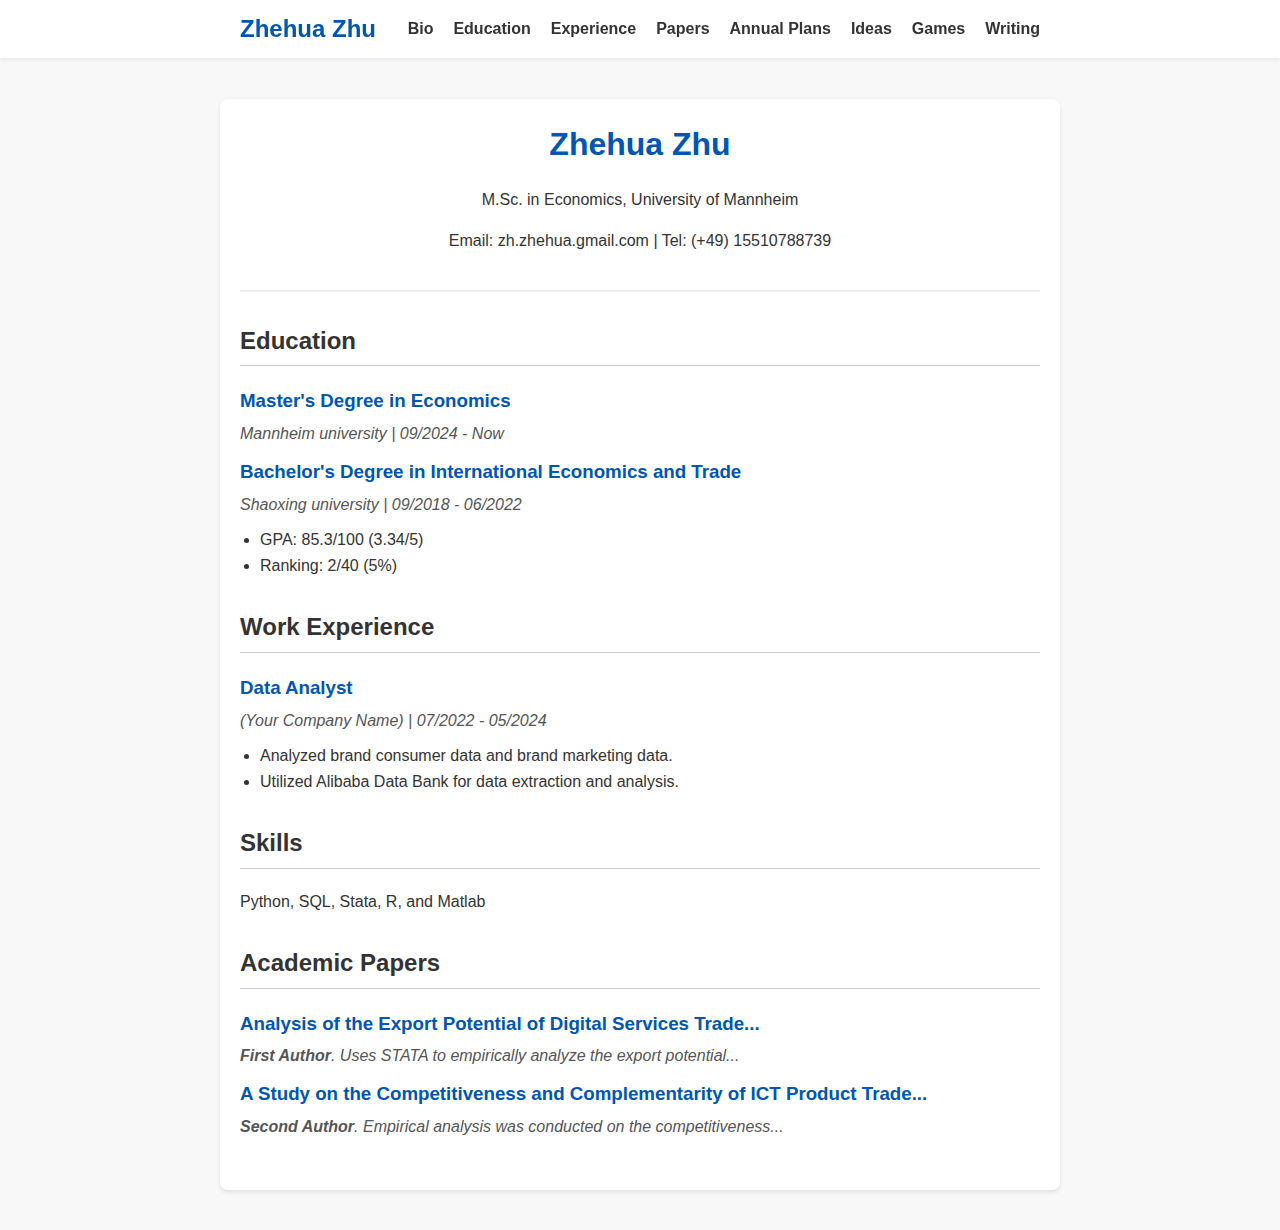
<file: index.html>
<!DOCTYPE html>
<html lang="en">
<head>
    <meta charset="UTF-8">
    <meta name="viewport" content="width=device-width, initial-scale=1.0">
    <title>Zhehua Zhu - Academic Homepage</title>
    <link rel="stylesheet" href="style.css">
</head>
<body>

<nav class="navbar">
        <div class="nav-container">
            <a href="index.html" class="logo">Zhehua Zhu</a>

            <ul>
                <li><a href="#bio">Bio</a></li>
                <li><a href="#education">Education</a></li>
                <li><a href="#experience">Experience</a></li>
                <li><a href="#papers">Papers</a></li>
                <li><a href="plans.html">Annual Plans</a></li>
                
                <li><a href="ideas.html">Ideas</a></li>
                <li><a href="games.html">Games</a></li>
                <li><a href="writing.html">Writing</a></li>
            </ul>
        </div>
    </nav>

    <div class="container">

        <header id="bio">
            <h1>Zhehua Zhu</h1>
            <p>M.Sc. in Economics, University of Mannheim</p>
            <p>Email: zh.zhehua.gmail.com | Tel: (+49) 15510788739</p>
        </header>

        <section id="education" class="section">
            <h2>Education</h2>
            <div class="item">
                <h3>Master's Degree in Economics</h3>
                <p>Mannheim university | 09/2024 - Now</p>
            </div>
            <div class="item">
                <h3>Bachelor's Degree in International Economics and Trade</h3>
                <p>Shaoxing university | 09/2018 - 06/2022</p>
                <ul>
                    <li>GPA: 85.3/100 (3.34/5)</li>
                    <li>Ranking: 2/40 (5%)</li>
                </ul>
            </div>
        </section>

        <section id="experience" class="section">
            <h2>Work Experience</h2>
            <div class="item">
                <h3>Data Analyst</h3>
                <p>(Your Company Name) | 07/2022 - 05/2024</p>
                <ul>
                    <li>Analyzed brand consumer data and brand marketing data.</li>
                    <li>Utilized Alibaba Data Bank for data extraction and analysis.</li>
                </ul>
            </div>
        </section>

        <section class="section">
            <h2>Skills</h2>
            <p>Python, SQL, Stata, R, and Matlab</p>
        </section>
        
        <section id="papers" class="section">
            <h2>Academic Papers</h2>
            <div class="item">
                <h3>
                    <a href="paper1.pdf" class="paper-link">Analysis of the Export Potential of Digital Services Trade...</a>
                </h3>
                <p><strong>First Author</strong>. Uses STATA to empirically analyze the export potential...</p>
            </div>
            <div class="item">
                <h3>
                    <a href="paper1.pdf" class="paper-link">A Study on the Competitiveness and Complementarity of ICT Product Trade...</a>
                </h3>
                <p><strong>Second Author</strong>. Empirical analysis was conducted on the competitiveness...</p>
            </div>
        </section>

    </div> </body>
</html>
</file>
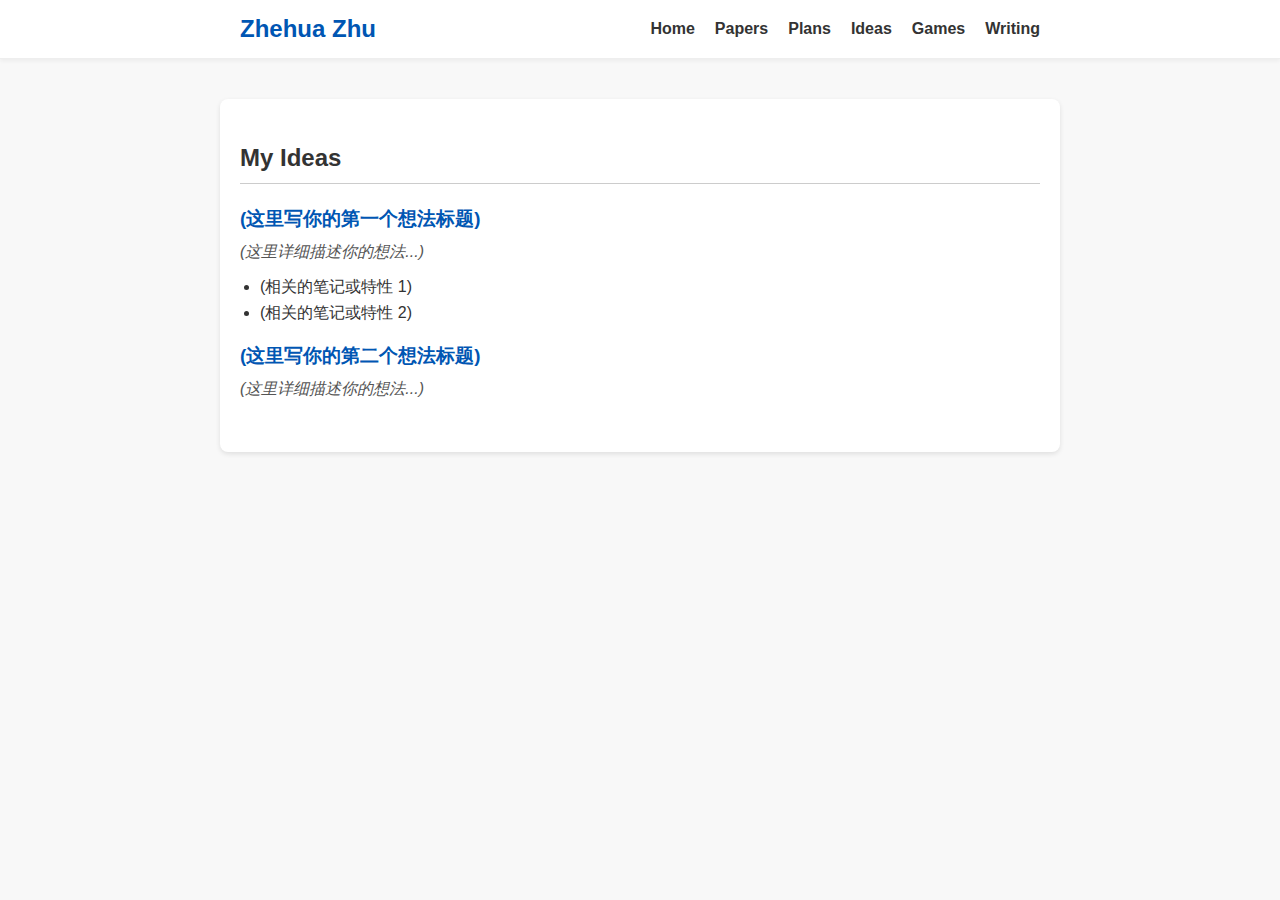
<file: ideals.html>
<!DOCTYPE html>
<html lang="en">
<head>
    <meta charset="UTF-8">
    <meta name="viewport" content="width=device-width, initial-scale=1.0">
    <title>My Ideas - Zhehua Zhu</title>
    <link rel="stylesheet" href="style.css"> 
</head>
<body>

    <nav class="navbar">
        <div class="nav-container">
            <a href="index.html" class="logo">Zhehua Zhu</a>
            <ul>
                <li><a href="index.html">Home</a></li>
                <li><a href="papers.html">Papers</a></li>
                <li><a href="plans.html">Plans</a></li>
                <li><a href="ideas.html">Ideas</a></li>
                <li><a href="games.html">Games</a></li>
                <li><a href="writing.html">Writing</a></li>
            </ul>
        </div>
    </nav>

    <div class="container">
        <section class="section">
            <h2>My Ideas</h2>

            <div class="item">
                <h3>(这里写你的第一个想法标题)</h3>
                <p><i>(这里详细描述你的想法...)</i></p>
                <ul>
                    <li>(相关的笔记或特性 1)</li>
                    <li>(相关的笔记或特性 2)</li>
                </ul>
            </div>

            <div class="item">
                <h3>(这里写你的第二个想法标题)</h3>
                <p><i>(这里详细描述你的想法...)</i></p>
            </div>
        </section>
    </div> 

</body>
</html>
</file>
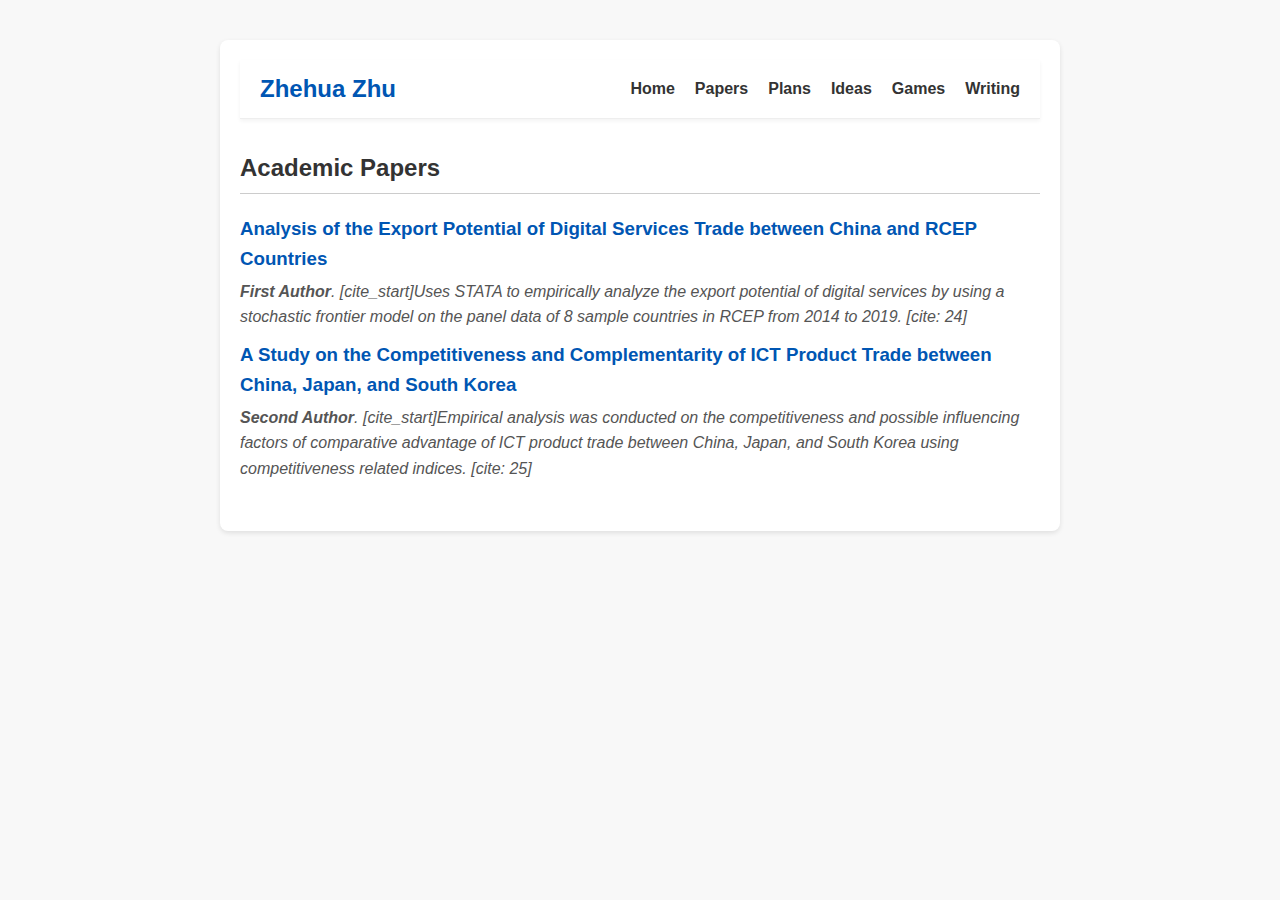
<file: papers.html>
<!DOCTYPE html>
<html lang="en">
<head>
    <meta charset="UTF-8">
    <meta name="viewport" content="width=device-width, initial-scale=1.0">
    <title>Academic Papers - Zhehua Zhu</title>
    <link rel="stylesheet" href="style.css"> 
</head>
<body>

    <div class="container">

<nav class="navbar">
        <div class="nav-container">
            <a href="index.html" class="logo">Zhehua Zhu</a>
            <ul>
                <li><a href="index.html">Home</a></li>
                <li><a href="papers.html">Papers</a></li>
                <li><a href="plans.html">Plans</a></li>
                <li><a href="ideas.html">Ideas</a></li>
                <li><a href="games.html">Games</a></li>
                <li><a href="writing.html">Writing</a></li>
            </ul>
        </div>
    </nav>

        <section class="section">
            <h2>Academic Papers</h2>

            <div class="item">
                <h3>
                    <a href="paper1.pdf" class="paper-link">Analysis of the Export Potential of Digital Services Trade between China and RCEP Countries</a>
                </h3>
                <p><strong>First Author</strong>. [cite_start]Uses STATA to empirically analyze the export potential of digital services by using a stochastic frontier model on the panel data of 8 sample countries in RCEP from 2014 to 2019. [cite: 24]</p>
            </div>

            <div class="item">
                <h3>
                    <a href="paper1.pdf" class="paper-link">A Study on the Competitiveness and Complementarity of ICT Product Trade between China, Japan, and South Korea</a>
                </h3>
                <p><strong>Second Author</strong>. [cite_start]Empirical analysis was conducted on the competitiveness and possible influencing factors of comparative advantage of ICT product trade between China, Japan, and South Korea using competitiveness related indices. [cite: 25]</p>
            </div>

        </section>

    </div> </body>
</html>
</file>
<file: style.css>
body {
    font-family: -apple-system, BlinkMacSystemFont, "Segoe UI", Roboto, sans-serif;
    line-height: 1.6;
    background-color: #f8f8f8;
    color: #333;
    margin: 0;
    padding: 0;
}
.container {
    max-width: 800px;
    margin: 40px auto;
    padding: 20px;
    background-color: #ffffff;
    border-radius: 8px;
    box-shadow: 0 2px 5px rgba(0,0,0,0.1);
}
header {
    text-align: center;
    border-bottom: 2px solid #eee;
    padding-bottom: 20px;
    margin-bottom: 30px;
}
header h1 { margin: 0; color: #0056b3; }
.section { margin-bottom: 30px; }
.section h2 { border-bottom: 1px solid #ccc; padding-bottom: 5px; }
.item h3 { margin: 0 0 5px 0; color: #0056b3; }
.item p { margin: 0 0 10px 0; font-style: italic; color: #555; }
.item ul { margin-top: 5px; padding-left: 20px; }

/* --- 新增的样式 --- 
*/

/* "View Plans" 按钮的样式 */
.button {
    display: inline-block;
    background-color: #0056b3; /* 和你标题一样的学术蓝色 */
    color: #ffffff;
    padding: 10px 15px;
    text-decoration: none;
    border-radius: 5px;
    font-weight: bold;
    margin-top: 10px;
}

.button:hover {
    background-color: #004494; /* 鼠标悬停时颜色变深 */
}

/* "Back to Home" 链接的样式 */
.back-link {
    display: block;
    margin-bottom: 20px;
    color: #0056b3;
    text-decoration: none;
    font-weight: bold;
}

.back-link:hover {
    text-decoration: underline;
}

/* --- 
  新增的样式：
  用于美化我们刚刚添加的“论文标题链接” 
--- */

.paper-link {
    color: #0056b3; /* 和你标题一样的学术蓝色 */
    text-decoration: none; /* 移除默认的下划线 */
}

.paper-link:hover {
    text-decoration: underline; /* 鼠标悬停时添加下划线 */
}

/* --- 
  新增的样式：
  用于创建顶部的“横排导航栏”
--- */

/* 导航栏容器 */
nav.navbar {
    background-color: #ffffff; /* 白色背景 */
    padding: 10px 0;
    border-bottom: 1px solid #eee;
    box-shadow: 0 2px 4px rgba(0,0,0,0.05);
    margin-bottom: 30px;
}

/* 导航栏内部的容器 (限制宽度并居中) */
.nav-container {
    display: flex; /* 使用 Flexbox 布局 (这是实现“横排”的关键) */
    justify-content: space-between; /* 两端对齐：Logo在左，链接在右 */
    align-items: center; /* 垂直居中 */

    max-width: 800px; /* 限制内容宽度，和你的 .container 一样 */
    margin: 0 auto; /* 页面居中 */
    padding: 0 20px; /* 左右留白 */
}

/* 导航栏左侧的“Logo” (你的名字) */
.navbar .logo {
    font-size: 1.5em; /* 字体稍大 */
    font-weight: bold;
    color: #0056b3; /* 学术蓝色 */
    text-decoration: none; /* 移除下划线 */
}

/* 导航栏右侧的“链接列表” */
.navbar ul {
    list-style: none; /* 移除 <li> 的默认圆点 */
    margin: 0;
    padding: 0;
    display: flex; /* 让链接也横排 */
}

.navbar ul li {
    margin-left: 20px; /* 链接之间的间距 */
}

.navbar ul li a {
    text-decoration: none; /* 移除下划线 */
    color: #333;
    font-weight: bold;
}

.navbar ul li a:hover {
    color: #0056b3; /* 鼠标悬停时变蓝 */
}



/* --- 
  新增的样式：
  用于创建顶部的“横排导航栏”
--- */

/* 导航栏容器 */
nav.navbar {
    background-color: #ffffff; /* 白色背景 */
    padding: 10px 0;
    border-bottom: 1px solid #eee;
    box-shadow: 0 2px 4px rgba(0,0,0,0.05);

    /* 关键：让导航栏“粘”在页面顶部 */
    position: sticky;
    top: 0;
    z-index: 100; /* 确保它在最上层 */
}

/* 导航栏内部的容器 (限制宽度并居中) */
.nav-container {
    display: flex; /* 使用 Flexbox 布局 (这是实现“横排”的关键) */
    justify-content: space-between; /* 两端对齐：Logo在左，链接在右 */
    align-items: center; /* 垂直居中 */

    max-width: 800px; /* 限制内容宽度，和你的 .container 一样 */
    margin: 0 auto; /* 页面居中 */
    padding: 0 20px; /* 左右留白 */
}

/* 导航栏左侧的“Logo” (你的名字) */
.navbar .logo {
    font-size: 1.5em; /* 字体稍大 */
    font-weight: bold;
    color: #0056b3; /* 学术蓝色 */
    text-decoration: none; /* 移除下划线 */
}

/* 导航栏右侧的“链接列表” */
.navbar ul {
    list-style: none; /* 移除 <li> 的默认圆点 */
    margin: 0;
    padding: 0;
    display: flex; /* 让链接也横排 */
}

.navbar ul li {
    margin-left: 20px; /* 链接之间的间距 */
}

.navbar ul li a {
    text-decoration: none; /* 移除下划线 */
    color: #333;
    font-weight: bold;
}

.navbar ul li a:hover {
    color: #0056b3; /* 鼠标悬停时变蓝 */
}

/* (这是一个小修复，防止页面跳转时，标题被导航栏挡住) */
section[id] {
    scroll-margin-top: 80px; 
}


/* --- 
  新增的样式：
  用于 "Games" 和 "Writing" 页面的作品集卡片
--- */

/* 卡片容器 (使用 Flexbox) */
.card-container {
    display: flex;
    flex-wrap: wrap; /* 允许卡片换行 */
    margin: 0 -10px; /* 抵消卡片的 padding */
}

/* 单个卡片 */
.card {
    flex-basis: 300px; /* 卡片的基础宽度 */
    flex-grow: 1;
    margin: 10px;
    border: 1px solid #eee;
    border-radius: 8px;
    box-shadow: 0 2px 5px rgba(0,0,0,0.05);
    padding: 20px;
    background: #fff;
    transition: transform 0.2s ease;
}

.card:hover {
    transform: translateY(-5px); /* 鼠标悬停时轻微上浮 */
}

.card h3 {
    margin: 0 0 10px 0;
    color: #0056b3;
}

.card p {
    font-style: italic;
    color: #555;
    margin-bottom: 15px;
}

.card-link {
    color: #0056b3;
    text-decoration: none;
    font-weight: bold;
}
.card-link:hover {
    text-decoration: underline;
}
</file>
